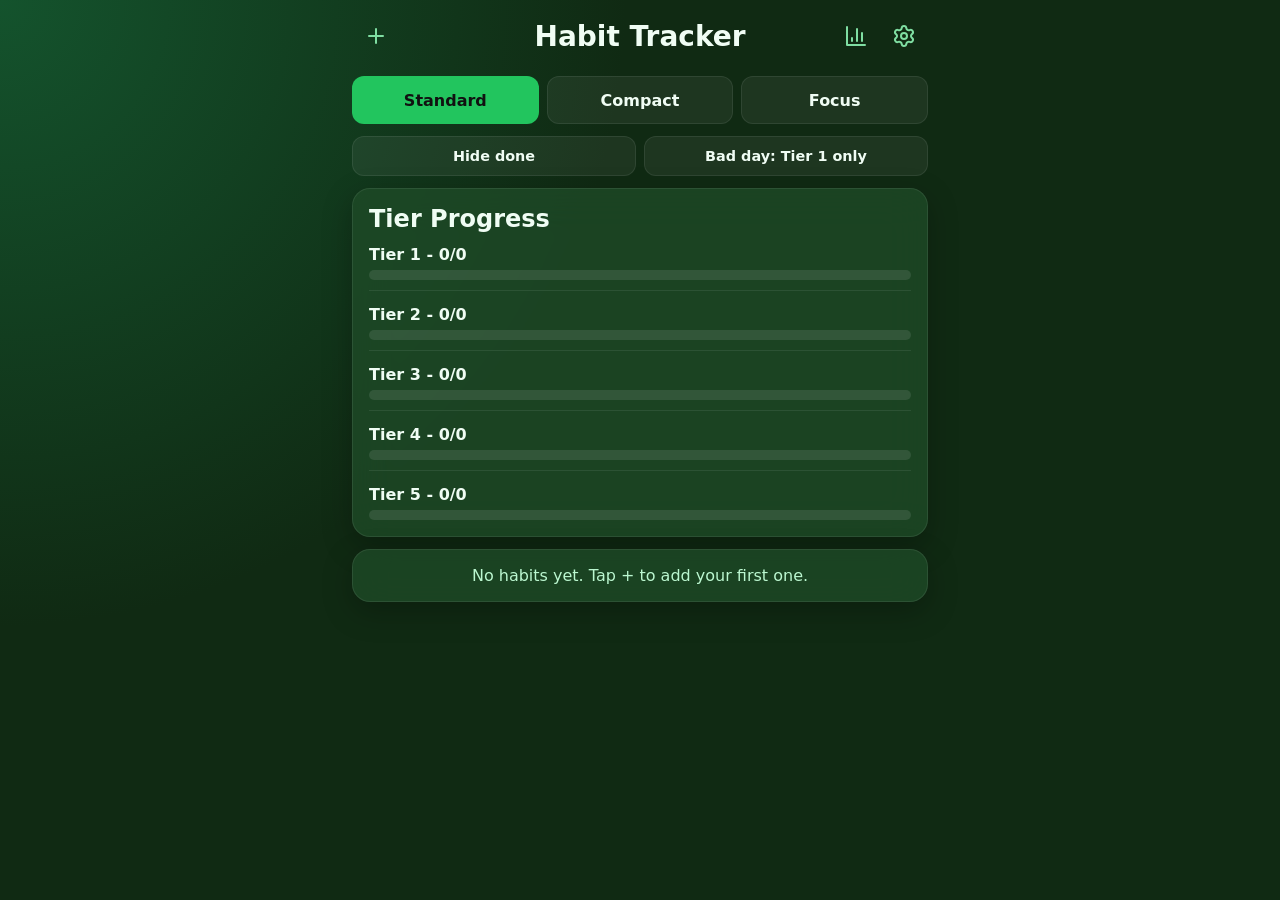
<file: index.html>
<!DOCTYPE html>
<html lang="en">
<head>
    <meta charset="UTF-8">
    <meta name="viewport" content="width=device-width, initial-scale=1.0, viewport-fit=cover">
    <title>Habit Tracker</title>

    <meta name="theme-color" content="#102a13">
    <link rel="manifest" href="manifest.webmanifest">
    <link rel="icon" type="image/png" href="icon-192.png">
    <link rel="apple-touch-icon" href="apple-touch-icon.png">
    <meta name="mobile-web-app-capable" content="yes">
    <meta name="apple-mobile-web-app-capable" content="yes">
    <meta name="apple-mobile-web-app-title" content="Habits">

    <link rel="stylesheet" href="style.css">
</head>
<body>
    <header class="app-header">
        <div class="header-side">
            <button id="addHabitMenuBtn" class="header-icon-btn" data-icon="plus"
                title="Add habit" aria-label="Add habit"></button>
        </div>

        <h1>Habit Tracker</h1>

        <div class="header-side end">
            <button id="statsBtn" class="header-icon-btn" data-icon="chart-column"
                title="Stats" aria-label="Open stats"></button>
            <button id="settingsBtn" class="header-icon-btn" data-icon="settings"
                title="Settings" aria-label="Open settings"></button>
        </div>
    </header>

    <dialog id="habitDialog" class="dialog" aria-labelledby="habitDialogTitle">
        <form id="habitForm" method="dialog" class="dialog-content">
            <div class="dialog-header">
                <h2 id="habitDialogTitle">Add Habit</h2>
                <button type="button" class="dialog-close" data-close aria-label="Close">&times;</button>
            </div>

            <label for="habitName">Name</label>
            <input id="habitName" required maxlength="80" autocomplete="off">

            <label for="habitTier">Tier</label>
            <select id="habitTier" required></select>

            <label for="habitTime">Scheduled time</label>
            <input id="habitTime" type="time" required>

            <button type="submit" id="habitSubmitBtn">Add habit</button>
        </form>
    </dialog>

    <dialog id="settingsDialog" class="dialog" aria-labelledby="settingsTitle">
        <div class="dialog-content">
            <div class="dialog-header">
                <h2 id="settingsTitle">Settings</h2>
                <button type="button" class="dialog-close" data-close aria-label="Close settings">&times;</button>
            </div>

            <button type="button" id="exportBtn">Export JSON</button>
            <p id="lastExportText" class="hint"></p>

            <label class="import-button">
                Import JSON
                <input type="file" id="importFile" accept=".json" class="sr-only">
            </label>

            <button type="button" id="archiveBtn">Archived habits</button>
            <button type="button" id="resetBtn">Reset all completions</button>

            <div class="settings-field">
                <label for="sortSelect">Sort habits by</label>
                <select id="sortSelect">
                    <option value="time">Scheduled time</option>
                    <option value="tier">Tier</option>
                    <option value="streak">Longest streak</option>
                    <option value="name">Name</option>
                </select>
            </div>

            <div class="settings-field">
                <label for="weekStartSelect">Week starts on</label>
                <select id="weekStartSelect">
                    <option value="mon">Monday</option>
                    <option value="sun">Sunday</option>
                </select>
            </div>

            <div class="settings-field">
                <label for="themeSelector">Theme</label>
                <select id="themeSelector">
                    <option value="default">Forest</option>
                    <option value="ocean">Ocean</option>
                    <option value="sunset">Sunset</option>
                    <option value="lavender">Lavender</option>
                    <option value="terminal">Terminal</option>
                    <option value="matcha">Matcha</option>
                    <option value="rosegold">Rose Gold</option>
                    <option value="coffee">Coffee</option>
                    <option value="sakura">Sakura</option>
                </select>
            </div>

            <button type="button" id="installBtn">Install app</button>
        </div>
    </dialog>

    <dialog id="importDialog" class="dialog" aria-labelledby="importTitle">
        <div class="dialog-content">
            <div class="dialog-header">
                <h2 id="importTitle">Import habits</h2>
                <button type="button" class="dialog-close" data-close aria-label="Close">&times;</button>
            </div>

            <p id="importSummary" class="hint"></p>
            <p class="hint">
                Merge keeps your current habits, adds new ones from the file, and combines
                completion history. Replace swaps everything for the file's contents.
            </p>

            <button type="button" id="importMergeBtn">Merge with current habits</button>
            <button type="button" id="importReplaceBtn" class="secondary">Replace everything</button>
        </div>
    </dialog>

    <dialog id="archiveDialog" class="dialog" aria-labelledby="archiveTitle">
        <div class="dialog-content">
            <div class="dialog-header">
                <h2 id="archiveTitle">Archived habits</h2>
                <button type="button" class="dialog-close" data-close aria-label="Close">&times;</button>
            </div>

            <div id="archiveList"></div>
        </div>
    </dialog>

    <dialog id="statsDialog" class="dialog wide" aria-labelledby="statsTitle">
        <div class="dialog-content">
            <div class="dialog-header">
                <h2 id="statsTitle">Stats</h2>
                <button type="button" class="dialog-close" data-close aria-label="Close stats">&times;</button>
            </div>

            <div class="view-toggle" role="group" aria-label="Date range for completion rates">
                <button type="button" data-range="7" aria-pressed="false">7 days</button>
                <button type="button" data-range="30" aria-pressed="true">30 days</button>
                <button type="button" data-range="90" aria-pressed="false">90 days</button>
            </div>

            <div id="statsBody"></div>
        </div>
    </dialog>

    <dialog id="detailDialog" class="dialog sheet" aria-labelledby="detailTitle">
        <div class="dialog-content">
            <div class="dialog-header">
                <h2 id="detailTitle"></h2>
                <button type="button" class="dialog-close" data-close aria-label="Close">&times;</button>
            </div>

            <p id="detailMeta" class="hint"></p>
            <div id="detailBody"></div>
        </div>
    </dialog>

    <main>
        <section class="card nudge" id="backupNudge" hidden>
            <p id="nudgeText"></p>
            <div class="nudge-actions">
                <button type="button" id="nudgeExportBtn">Export now</button>
                <button type="button" id="nudgeLaterBtn" class="secondary">Later</button>
            </div>
        </section>

        <div class="view-toggle">
            <button type="button" data-view="standard" aria-pressed="true">Standard</button>
            <button type="button" data-view="compact" aria-pressed="false">Compact</button>
            <button type="button" data-view="focus" aria-pressed="false">Focus</button>
        </div>

        <div class="toolbar">
            <button type="button" id="hideCompletedBtn" class="pill" aria-pressed="false">Hide done</button>
            <button type="button" id="badDayBtn" class="pill" aria-pressed="false">Bad day: Tier 1 only</button>
        </div>

        <section class="card" id="tierSummary">
            <h2>Tier Progress</h2>
            <div id="tierRows"></div>
        </section>

        <div id="habitList"></div>
    </main>

    <div id="toast" class="toast" popover="manual" role="status" aria-live="polite">
        <span id="toastMsg"></span>
        <button type="button" id="toastAction" hidden></button>
    </div>

    <script src="app.js"></script>
</body>
</html>
</file>
<file: style.css>
/* ==========================================================
   Variables — match the "Forest" theme so there is no flash
   before JS applies the saved theme. app.js overrides these.
   ========================================================== */
:root {
    --bg: #102a13;
    --body-gradient: radial-gradient(circle at top left, #14532d, #102a13 40%);
    --card: rgba(31, 77, 41, .75);
    --completed-card: rgba(20, 45, 24, .85);
    --text: #f0fdf4;
    --text-secondary: #bbf7d0;
    --primary: #22c55e;
    --primary-hover: #16a34a;
    --success: #84cc16;
    --success-hover: #65a30d;
    --warning: #eab308;
    --warning-hover: #ca8a04;

    /* Readable text/icon color on accent backgrounds (computed per theme by JS) */
    --on-primary: #111;
    --on-success: #111;
    --on-warning: #111;

    /* Themed by JS so they contrast on light and dark themes */
    --border: rgba(255, 255, 255, .08);
    --field: rgba(255, 255, 255, .06);
    --track: rgba(255, 255, 255, .10);

    /* Icons: a tint of the theme's primary mixed into the text color */
    --icon: color-mix(in srgb, var(--primary) 55%, var(--text));

    --shadow: 0 10px 30px rgba(0, 0, 0, .25);
    --radius: 18px;
}

* {
    margin: 0;
    padding: 0;
    box-sizing: border-box;
}

body {
    font-family: Inter, system-ui, sans-serif;
    background-color: var(--bg);
    background-image: var(--body-gradient);
    background-attachment: fixed;
    color: var(--text);

    min-height: 100vh;
    min-height: 100dvh;
    width: 100%;
    max-width: 600px;
    margin: 0 auto;
    padding: 12px;
}

h1 {
    font-size: clamp(1.15rem, 5.2vw, 1.75rem);
    white-space: nowrap;
    font-weight: 800;
}

:focus-visible {
    outline: 2px solid var(--text);
    outline-offset: 2px;
}

.sr-only {
    position: absolute;
    width: 1px;
    height: 1px;
    overflow: hidden;
    clip: rect(0 0 0 0);
    white-space: nowrap;
}

/* ---------- HEADER ---------- */

.app-header {
    display: grid;
    grid-template-columns: 1fr auto 1fr;
    align-items: center;
    min-height: 48px;
    margin-bottom: 16px;
}

.header-side {
    display: flex;
    align-items: center;
}

.header-side.end {
    justify-content: flex-end;
}

.header-icon-btn {
    width: 48px;
    height: 48px;
    min-width: 48px;
    min-height: 48px;
    padding: 0;
    background: transparent;
    color: var(--text);
}

.header-icon-btn:hover {
    background: transparent;
    transform: scale(1.12);
}

.header-icon-btn .icon {
    width: 24px;
    height: 24px;
}


/* ---------- VIEW TOGGLE ---------- */

.view-toggle {
    display: flex;
    gap: 8px;
    margin-bottom: 12px;
}

.view-toggle button {
    flex: 1;
    background: var(--field);
    color: var(--text);
    border: 1px solid var(--border);
}

.view-toggle button:hover {
    background: var(--border);
}

.view-toggle button[aria-pressed="true"] {
    background: var(--primary);
    color: var(--on-primary);
    border-color: transparent;
}

/* ---------- CARDS ---------- */

.card,
.habit {
    background: var(--card);
    backdrop-filter: blur(20px);
    border: 1px solid var(--border);
    border-radius: var(--radius);
    box-shadow: var(--shadow);
    padding: 16px;
    margin-bottom: 12px;
}

.card h2 {
    margin-bottom: 12px;
}

.habit {
    position: relative;
}

.habit h3 {
    font-size: 1.1rem;
    margin-bottom: 8px;
}

.habit.empty {
    text-align: center;
    color: var(--text-secondary);
}

.info {
    display: flex;
    align-items: center;
    gap: 6px;
    min-width: 0;
    color: var(--text-secondary);
    font-size: .95rem;
}

.habit-details {
    display: grid;
    grid-template-columns: 1fr 1fr;
    gap: 6px 12px;
    margin-bottom: 12px;
}

.completed {
    background-color: var(--completed-card);
}

.completed::before {
    content: "✓";
    position: absolute;
    top: 12px;
    right: 12px;
    width: 32px;
    height: 32px;
    border-radius: 50%;
    background: var(--success);
    color: var(--on-success);
    display: flex;
    align-items: center;
    justify-content: center;
    font-weight: 700;
}

/* ---------- FORMS & BUTTONS ---------- */

input,
select,
textarea {
    width: 100%;
    padding: 14px;
    border-radius: 12px;
    border: 1px solid var(--border);
    background: var(--field);
    color: var(--text);
    font: inherit;
    font-size: 1rem;
}

select option {
    background: var(--bg);
    color: var(--text);
}

input:focus,
select:focus,
textarea:focus {
    outline: none;
    border-color: var(--primary);
    box-shadow: 0 0 0 3px color-mix(in srgb, var(--primary) 30%, transparent);
}

button,
.import-button {
    display: inline-flex;
    align-items: center;
    justify-content: center;
    min-height: 48px;
    padding: 12px 16px;
    border: none;
    border-radius: 12px;
    background: var(--primary);
    color: var(--on-primary);
    font: inherit;
    font-weight: 600;
    cursor: pointer;
    transition: background .15s, transform .15s;
}

button:hover,
.import-button:hover {
    background: var(--primary-hover);
}

button:disabled {
    opacity: .6;
    cursor: not-allowed;
}

.info .icon,
.notes summary .icon,
.header-icon-btn .icon,
.edit-btn .icon,
.archive-btn .icon,
.restore-btn .icon,
.delete-btn .icon {
    color: var(--icon);
}

.icon {
    width: 18px;
    height: 18px;
    flex-shrink: 0;
    vertical-align: middle;
}

/* ---------- HABIT ACTIONS ---------- */

.habit-buttons {
    display: flex;
    align-items: center;
    gap: 8px;
    margin-top: 12px;
}

.habit-buttons .complete-btn {
    margin-right: auto;
}

.complete-btn,
.skip-btn {
    min-width: 96px;
    min-height: 96px;
    border-radius: 32px;
}

.complete-btn { background: var(--success); color: var(--on-success); }
.complete-btn:hover { background: var(--success-hover); }
.skip-btn { background: var(--warning); color: var(--on-warning); }
.skip-btn:hover { background: var(--warning-hover); }

.complete-btn .icon,
.skip-btn .icon {
    width: 60px;
    height: 60px;
}

.edit-btn,
.archive-btn,
.restore-btn,
.delete-btn {
    width: 48px;
    min-width: 48px;
    height: 48px;
    padding: 0;
    background: transparent;
    color: var(--text);
    border-radius: 8px;
}

.edit-btn:hover,
.archive-btn:hover,
.restore-btn:hover,
.delete-btn:hover {
    background: transparent;
    transform: scale(1.08);
}

.edit-btn .icon,
.archive-btn .icon,
.restore-btn .icon,
.delete-btn .icon {
    width: 24px;
    height: 24px;
}

/* ---------- COMPACT VIEW ---------- */

.compact-habit {
    display: flex;
    align-items: center;
    justify-content: space-between;
    gap: 12px;
    padding: 12px 16px;
}

.compact-habit h3 {
    flex: 1;
    margin: 0;
    overflow-wrap: anywhere;
}

.compact-habit .habit-buttons {
    margin-top: 0;
    gap: 0;
}

.compact-habit .complete-btn {
    min-width: 48px;
    min-height: 48px;
    margin-right: 0;
    border-radius: 16px;
}

.compact-habit .complete-btn .icon {
    width: 28px;
    height: 28px;
}

/* the button already shows the state; the badge would overlap it */
.compact-habit.completed::before {
    display: none;
}

/* ---------- NOTES ---------- */

.notes {
    margin-bottom: 12px;
}

.notes summary {
    display: flex;
    align-items: center;
    gap: 8px;
    padding: 8px 0;
    cursor: pointer;
    list-style: none;
    font-weight: 600;
    font-size: .9rem;
}

.notes summary::-webkit-details-marker {
    display: none;
}

.notes summary::after {
    content: "⌄";
    margin-left: auto;
    transition: transform .15s;
}

.notes[open] summary::after {
    transform: rotate(180deg);
}

.notes textarea {
    margin-top: 6px;
    resize: vertical;
    line-height: 1.5;
}

/* ---------- FOCUS VIEW ---------- */

.focus-card {
    min-height: 70vh;
    min-height: 70dvh;
    display: flex;
    flex-direction: column;
    justify-content: center;
    text-align: center;
}

.focus-card h2 {
    font-size: 2rem;
    margin-bottom: 12px;
    overflow-wrap: anywhere;
}

.focus-card .info {
    justify-content: center;
}

.focus-card .notes {
    margin-top: 4px;
    text-align: left;
}

.focus-buttons {
    margin-top: auto;
    padding-top: 30px;
    display: grid;
    grid-template-columns: 1fr 1fr;
    gap: 12px;
}

/* ---------- TIER PROGRESS ---------- */

.tier-row {
    padding-bottom: 10px;
    margin-bottom: 14px;
    border-bottom: 1px solid var(--border);
}

.tier-row:last-child {
    padding-bottom: 0;
    margin-bottom: 0;
    border-bottom: none;
}

.tier-label {
    font-weight: 600;
    margin-bottom: 6px;
}

.tier-progress {
    width: 100%;
    height: 10px;
    background: var(--track);
    border-radius: 999px;
    overflow: hidden;
}

.tier-fill {
    height: 100%;
    width: 0;
    background: var(--primary);
    border-radius: 999px;
    transition: width .3s ease;
}

.tier-fill[data-tier="1"] { background: #22c55e; }
.tier-fill[data-tier="2"] { background: #3b82f6; }
.tier-fill[data-tier="3"] { background: #a855f7; }
.tier-fill[data-tier="4"] { background: #f59e0b; }
.tier-fill[data-tier="5"] { background: #ef4444; }

/* ---------- DIALOGS ---------- */

.dialog {
    width: min(92vw, 420px);
    margin: auto;
    padding: 0;
    color: var(--text);
    background: var(--bg);
    border: 1px solid var(--border);
    border-radius: var(--radius);
    box-shadow: var(--shadow);
}

.dialog::backdrop {
    background: rgba(0, 0, 0, .55);
    backdrop-filter: blur(4px);
}

.dialog-content {
    display: flex;
    flex-direction: column;
    gap: 10px;
    padding: 20px;
    max-height: 90vh;
    max-height: 90dvh;
    overflow-y: auto;
}

.dialog-content label:not(.import-button) {
    font-size: .9rem;
    font-weight: 600;
    color: var(--text-secondary);
}

.dialog-header {
    display: flex;
    align-items: center;
    justify-content: space-between;
}

.dialog-close {
    width: 40px;
    min-width: 40px;
    min-height: 40px;
    padding: 0;
    background: transparent;
    color: var(--text);
    font-size: 1.6rem;
    line-height: 1;
}

.dialog-close:hover {
    background: var(--field);
}

.dialog-content > button,
.import-button {
    width: 100%;
}

.import-button:focus-within {
    outline: 2px solid var(--text);
    outline-offset: 2px;
}

.settings-field {
    display: flex;
    flex-direction: column;
    gap: 6px;
}

/* ---------- UTILITIES ---------- */

[hidden] {
    display: none !important;
}

.hint {
    color: var(--text-secondary);
    font-size: .9rem;
    line-height: 1.45;
}

.secondary {
    background: var(--field);
    color: var(--text);
    border: 1px solid var(--border);
}

.secondary:hover {
    background: var(--border);
}

/* ---------- TOOLBAR ---------- */

.toolbar {
    display: flex;
    gap: 8px;
    margin-bottom: 12px;
}

.pill {
    flex: 1;
    min-height: 40px;
    padding: 8px 12px;
    font-size: .9rem;
    background: var(--field);
    color: var(--text);
    border: 1px solid var(--border);
}

.pill:hover {
    background: var(--border);
}

.pill[aria-pressed="true"] {
    background: var(--primary);
    color: var(--on-primary);
    border-color: transparent;
}

/* ---------- BACKUP NUDGE ---------- */

.nudge {
    display: flex;
    flex-direction: column;
    gap: 12px;
}

.nudge p {
    line-height: 1.45;
}

.nudge-actions {
    display: flex;
    gap: 8px;
}

.nudge-actions button {
    flex: 1;
    min-height: 44px;
}

/* ---------- WEEK STRIP ---------- */

.week-strip {
    display: flex;
    gap: 6px;
    margin-bottom: 12px;
}

.week-strip .dot {
    flex: 1;
    max-width: 38px;
    aspect-ratio: 1;
    display: flex;
    align-items: center;
    justify-content: center;
    border: 1px solid var(--border);
    border-radius: 50%;
    font-size: .75rem;
    font-weight: 600;
    color: var(--text-secondary);
}

.week-strip .dot.done {
    background: var(--success);
    border-color: transparent;
    color: var(--on-success);
}

.week-strip .dot.today {
    outline: 2px solid var(--icon);
    outline-offset: 1px;
}

.week-strip .dot.future {
    opacity: .45;
}

/* ---------- ARCHIVE DIALOG ---------- */

.archive-row {
    display: flex;
    align-items: center;
    gap: 4px;
    padding: 10px 0;
    border-bottom: 1px solid var(--border);
}

.archive-row:last-child {
    border-bottom: none;
}

.archive-name {
    flex: 1;
    min-width: 0;
    display: flex;
    flex-direction: column;
    overflow-wrap: anywhere;
}

.archive-name span {
    font-size: .85rem;
    color: var(--text-secondary);
}

/* ---------- TOAST ---------- */

.toast {
    position: fixed;
    inset: auto;
    left: 50%;
    bottom: max(16px, env(safe-area-inset-bottom));
    margin: 0;
    transform: translateX(-50%);

    display: flex;
    align-items: center;
    gap: 12px;
    width: max-content;
    max-width: min(92vw, 420px);
    padding: 12px 16px;
    border: none;
    border-radius: 14px;
    background: var(--text);
    color: var(--bg);
    box-shadow: var(--shadow);
    z-index: 20;
}

.toast:not(:popover-open):where([popover]) {
    display: none;
}

.toast button {
    min-height: 36px;
    padding: 6px 12px;
    background: transparent;
    color: var(--bg);
    text-decoration: underline;
}

.toast button:hover {
    background: transparent;
}

/* ---------- CELEBRATION ---------- */

.confetti {
    position: fixed;
    inset: 0;
    overflow: hidden;
    pointer-events: none;
    z-index: 30;
}

.confetti i {
    position: absolute;
    top: -16px;
    left: var(--x);
    width: 8px;
    height: 14px;
    border-radius: 2px;
    opacity: 0;
    animation: confetti-fall var(--d) var(--delay) ease-in forwards;
}

@keyframes confetti-fall {
    0%   { opacity: 1; transform: translate(0, 0) rotate(0); }
    100% { opacity: 0; transform: translate(var(--dx), 105vh) rotate(var(--r)); }
}

.tier-row.celebrate {
    animation: tier-pulse 1s ease;
}

@keyframes tier-pulse {
    0%, 100% { transform: none; }
    30%      { transform: scale(1.03); }
}

@media (prefers-reduced-motion: reduce) {
    .tier-row.celebrate { animation: none; }
    .tier-fill { transition: none; }
}

/* ---------- TAPPABLE HABIT NAME ---------- */

.habit-name {
    display: block;
    width: 100%;
    min-height: 0;
    padding: 0;
    border-radius: 6px;
    background: none;
    color: inherit;
    font: inherit;
    text-align: inherit;
    overflow-wrap: anywhere;
}

.habit-name:hover {
    background: none;
    text-decoration: underline;
    text-underline-offset: 3px;
}

.compact-habit .habit-name {
    padding: 8px 0;
}

/* ---------- STATS ---------- */

.dialog.wide {
    width: min(94vw, 520px);
}

.dialog-header h2 {
    overflow-wrap: anywhere;
}

.stats-section {
    margin-bottom: 22px;
}

.stats-section h3,
#detailBody h3 {
    margin-bottom: 10px;
    font-size: 1rem;
}

.stat-grid {
    display: grid;
    grid-template-columns: repeat(3, 1fr);
    gap: 8px;
    margin-bottom: 12px;
}

.stat-grid.two {
    grid-template-columns: repeat(2, 1fr);
}

.stat {
    display: flex;
    flex-direction: column;
    align-items: center;
    gap: 2px;
    padding: 12px 6px;
    border: 1px solid var(--border);
    border-radius: 14px;
    background: var(--field);
    text-align: center;
}

.stat strong {
    font-size: 1.6rem;
    line-height: 1.1;
}

.stat span {
    font-size: .8rem;
    color: var(--text-secondary);
}

.rate-row {
    margin-bottom: 14px;
}

.rate-head {
    display: flex;
    justify-content: space-between;
    margin-bottom: 6px;
    font-weight: 600;
}

/* ---------- HEATMAP ---------- */

.heat-card {
    margin-bottom: 4px;
}

.heat-card .hint {
    margin-top: 8px;
}

.heat-months {
    display: grid;
    grid-template-columns: repeat(26, 1fr);
    gap: 3px;
    margin-bottom: 4px;
    font-size: .7rem;
    color: var(--text-secondary);
}

.heat-months span {
    white-space: nowrap;
}

.heat {
    display: grid;
    grid-template-rows: repeat(7, auto);
    grid-auto-flow: column;
    grid-auto-columns: 1fr;
    gap: 3px;
}

.heat i {
    aspect-ratio: 1;
    border-radius: 3px;
    background: var(--track);
}

.heat i.done {
    background: var(--success);
}

.heat i.before {
    background: transparent;
    box-shadow: inset 0 0 0 1px var(--border);
}

.heat i.future {
    background: transparent;
}

.heat i.today {
    outline: 2px solid var(--icon);
    outline-offset: 1px;
}

/* ---------- DETAIL SHEET ---------- */

.dialog.sheet {
    width: min(100vw, 520px);
    max-width: 100vw;
    max-height: 85vh;
    max-height: 85dvh;
    margin: auto auto 0;
    border-bottom: none;
    border-radius: var(--radius) var(--radius) 0 0;
}

.dialog.sheet .dialog-content {
    padding-bottom: max(20px, env(safe-area-inset-bottom));
}

@media (prefers-reduced-motion: no-preference) {
    .dialog.sheet[open] {
        animation: sheet-up .22s ease-out;
    }
}

@keyframes sheet-up {
    from { transform: translateY(32px); opacity: 0; }
}

/* ---------- DESKTOP ---------- */

@media (min-width: 1024px) {
    .complete-btn,
    .skip-btn {
        min-width: 160px;
    }

    .compact-habit .complete-btn {
        min-width: 48px;
    }
}
</file>
